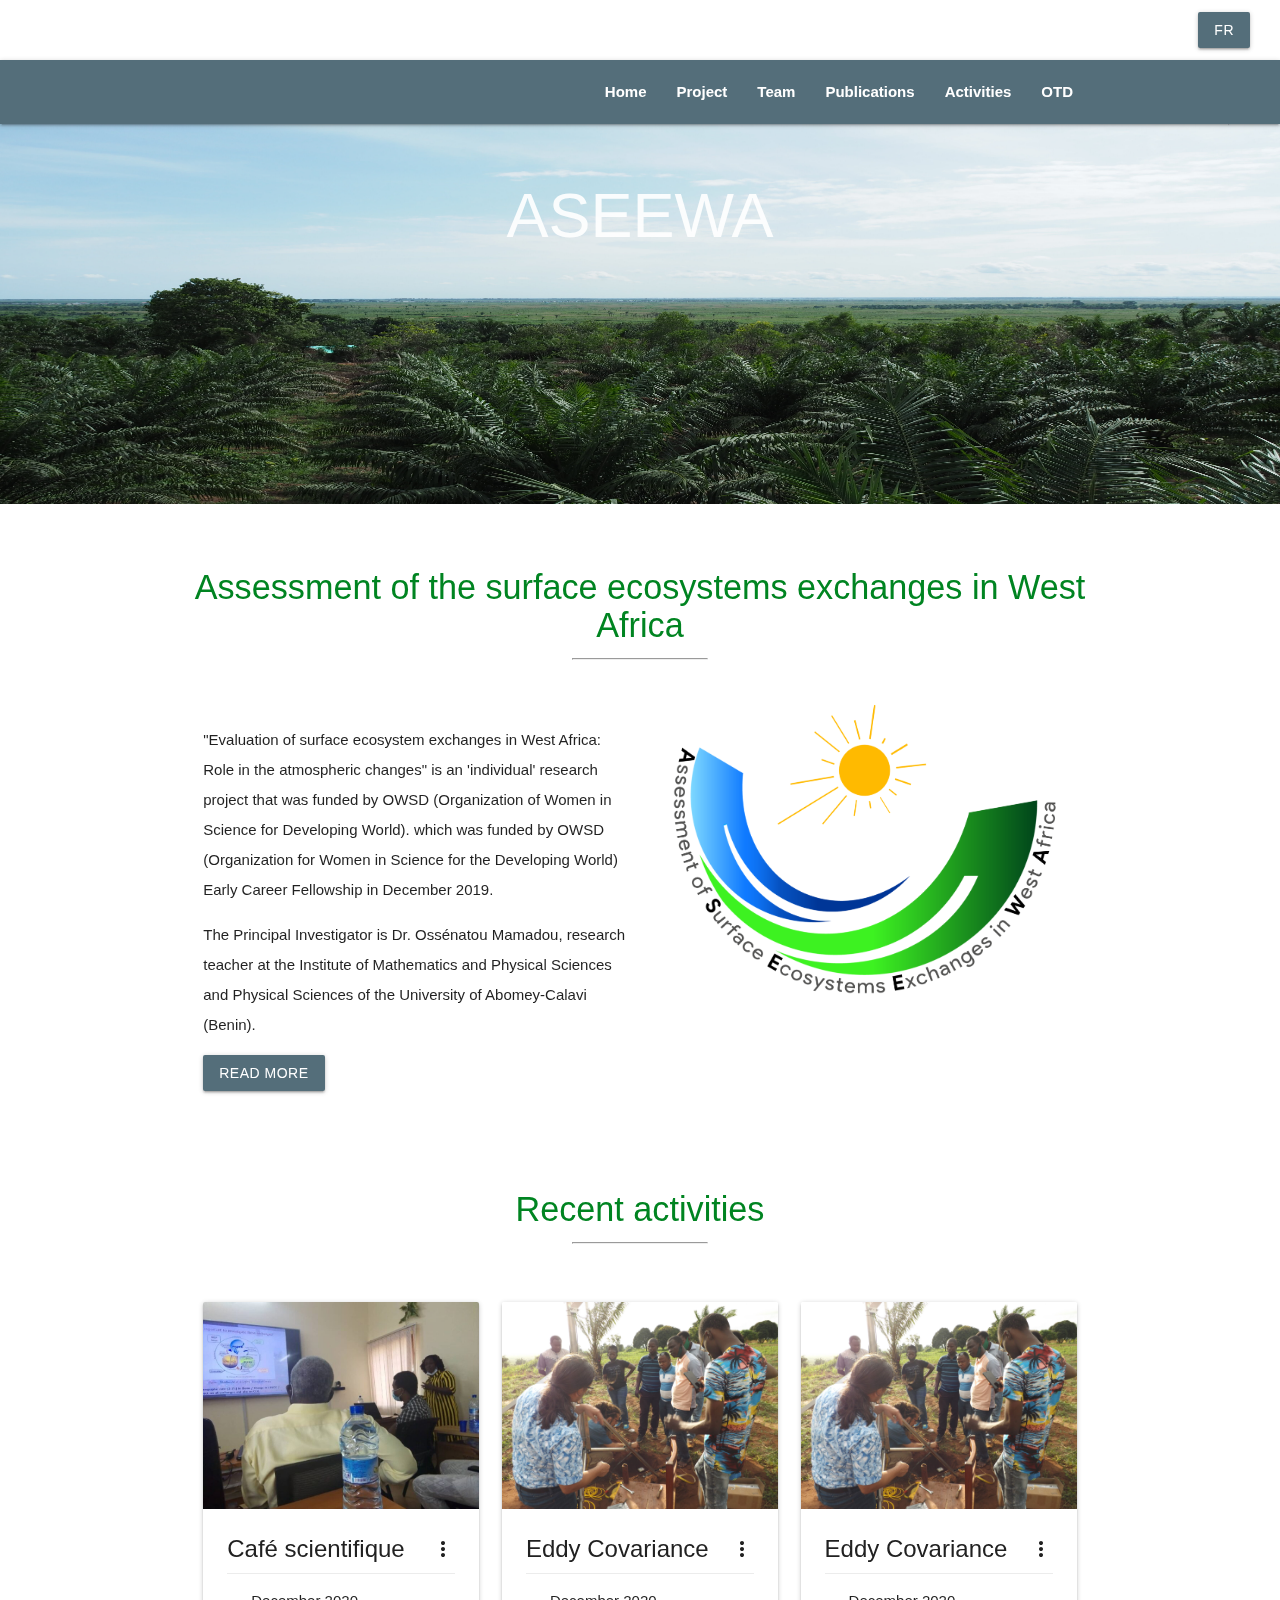
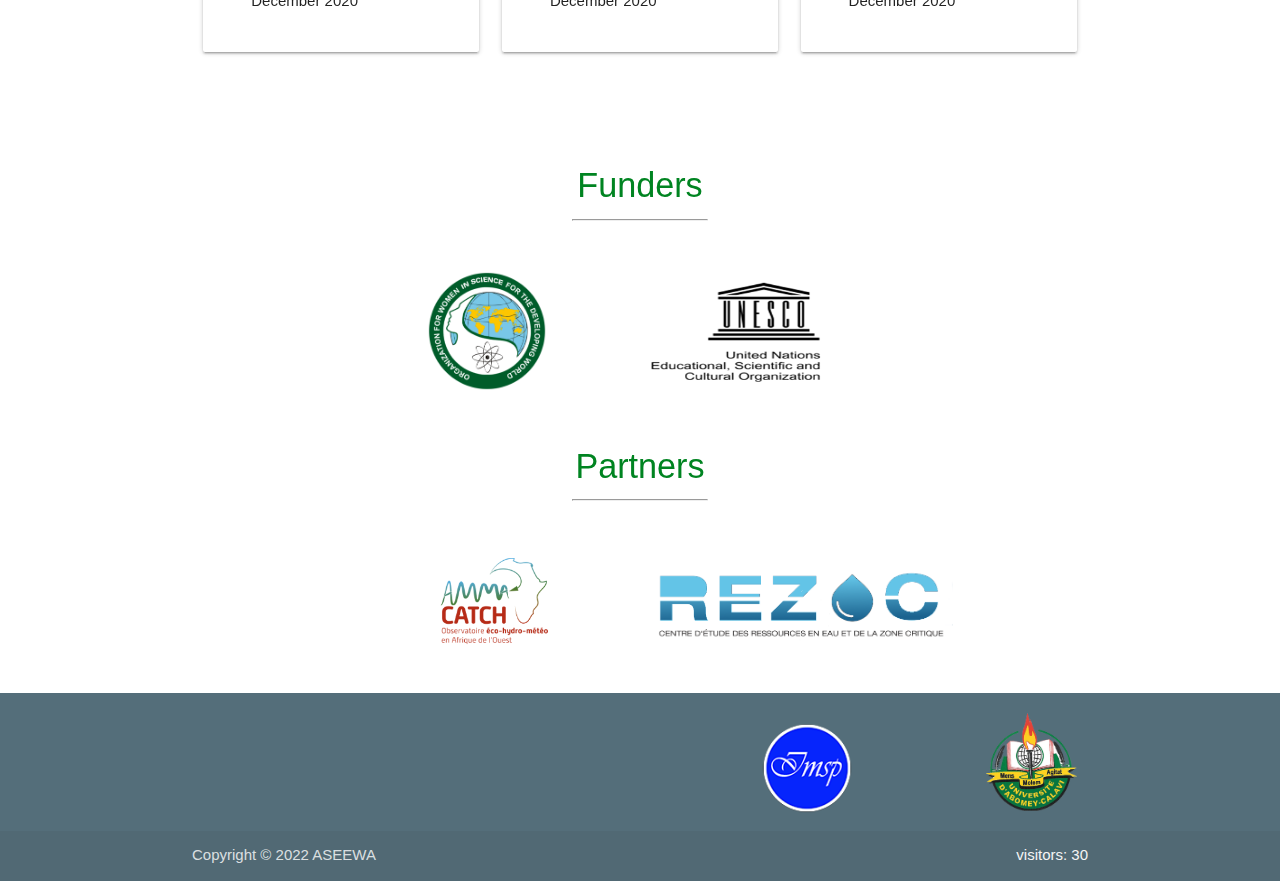
<file: index.html>
<!DOCTYPE html>
<html lang="en">
<head>
  <meta http-equiv="Content-Type" content="text/html; charset=UTF-8"/>
  <meta name="viewport" content="width=device-width, initial-scale=1"/>
  <title>aseewa</title>

  <!-- CSS  -->
  <link href="https://fonts.googleapis.com/icon?family=Material+Icons" rel="stylesheet">
  <link href="css/materialize.css" type="text/css" rel="stylesheet" media="screen,projection"/>
  <link href="style.css" type="text/css" rel="stylesheet" media="screen,projection"/>
</head>
<body>
  <div class="topnav">

    <div> <a class='dropdown-trigger btn langue' href='#' data-target='dropdown1'>FR</a></div>

      <!-- Dropdown Structure -->
      <ul id='dropdown1' class='dropdown-content drop-trad'>
        <li><a href="#!">french</a></li>
        <li><a href="#!">english</a></li>
      </ul>
  </div>
  
  <nav class=" nav" role="navigation">
    <div class="nav-wrapper container">
      <ul class="right hide-on-med-and-down">
        <li><a href="index.html">Home</a></li>
        <li><a href="projet.html">Project</a></li>
        <li><a href="equipe.html">Team</a></li>
        <li><a href="publication.html">Publications</a></li>
        <li><a href="activite.html">Activities</a></li>
        <li><a href="https://duamelo.github.io/centrale-imsp-documentation/" target="blank">OTD</a></li>
      </ul>
     
      <ul id="nav-mobile" class="sidenav">
        <li><a href="index.html">Home</a></li>
        <li><a href="projet.html">Project</a></li>
        <li><a href="equipe.html">Team</a></li>
        <li><a href="publication.html">Publications</a></li>
        <li><a href="activite.html">Activities</a></li>
        <li><a href="https://duamelo.github.io/centrale-imsp-documentation/" target="blank">OTD</a></li>
      </ul>
      <a href="#" data-target="nav-mobile" class="sidenav-trigger"><i class="material-icons">menu</i></a>
    </div>
  </nav>

  <div id="index-banner" class="parallax-container">
    <div class="section no-pad-bot">
      <div class="container">
        <br><br>
        <h1 class="header center text-lighten-2">ASEEWA</h1>
       
        <br><br>

      </div>
    </div>
    <div class="parallax"><img src="home.jpg" class="para"/></div>
  </div>


  <div class="container">
    <div class="section">
      <h4 class="center-align me read-more">Assessment of the surface ecosystems exchanges in West Africa</h4> 
      <hr class="center-align hr-width"/>
      <!--   Icon Section   -->
      <div class="row about-description">
        <div class="col s12 m6 ">
          <p>
            "Evaluation of surface ecosystem exchanges in West Africa:
            Role in the atmospheric changes" is an 'individual' research project that was funded by OWSD (Organization of Women in Science for Developing World). 
            which was funded by OWSD (Organization for Women in Science for the Developing World)
            Early Career Fellowship in December 2019.
            <p>
              The Principal Investigator
              is Dr. Ossénatou Mamadou, research teacher at the Institute of Mathematics and Physical Sciences
              and Physical Sciences of the University of Abomey-Calavi (Benin).
            </p>
            </p>
            <a href="projet.html"> <button type="button" class="btn know-more">read more</button> </a> 
        </div>

        <div class="col s12 m6">
            <div class="about">
            </div>
        </div>
    </div>
    </div>

</div>

<div class="container">
  <div class="section">
    <h4 class="center-align me read-more"> Recent activities</h4> 
    <hr class="center-align hr-width home-activities-section"/>

    <div class="row">
      <div class="col s12 m4">
        <div class="card hoverable">
          <div class="card-image waves-effect waves-block waves-light">
            <img class="activator" src="img/Caf1-768x576.jpg">
          </div>
          <div class="card-content">
            <span class="card-title activator grey-text text-darken-4">Café scientifique<i class="material-icons right">more_vert</i></span>
            <div class="card-action">
              <span> December 2020</span>
            </div>
          </div>
          <div class="card-reveal">
              <span class="card-title grey-text text-darken-4"><i class="material-icons right">close</i></span>
              <p>Participation au Café Scientifique Participation au café scientifique organisé par l’IMSP.</p>
            </div>
        </div>
    </div>
    <div class="col s12 m4">
      <div class="card hoverable">
        <div class="card-image waves-effect waves-block waves-light">
          <img class="activator" src="img/im1-scaled.jpg">
        </div>
        <div class="card-content">
          <span class="card-title activator grey-text text-darken-4">Eddy Covariance<i class="material-icons right">more_vert</i></span>
          <div class="card-action">
            <span> December 2020</span>
          </div>
        </div>
        <div class="card-reveal">
            <span class="card-title grey-text text-darken-4"><i class="material-icons right">close</i></span>
            <p>Installation of Eddy covariance website. <br/> We installed the eddy covariance website in December 2020.</p>
          </div>
      </div>
    </div>
    <div class="col s12 m4">
      <div class="card hoverable">
        <div class="card-image waves-effect waves-block waves-light">
          <img class="activator" src="img/im1-scaled.jpg">
        </div>
        <div class="card-content">
          <span class="card-title activator grey-text text-darken-4">Eddy Covariance<i class="material-icons right">more_vert</i></span>
          <div class="card-action">
            <span> December 2020</span>
          </div>
        </div>
        <div class="card-reveal">
            <span class="card-title grey-text text-darken-4"><i class="material-icons right">close</i></span>
            <p>Installation of Eddy covariance website. <br/> We installed the eddy covariance website in December 2020.</p>
          </div>
      </div>
    </div>
   
    </div>

  </div>
</div>


<div class="container">
  <div class="section">
    <h4 class="center-align me read-more">Funders</h4> 
    <hr class="center-align hr-width home-activities-section"/>

    <div class="row">
      <div class="col s12 m3"></div>
      <div class="col s12 m3">
        <img src="partenaire1.png" alt="" style="position: relative;height: 120px; text-align: center;  ">
      </div>
      <div class="col s12 m3">
        <img src="partenaire2.png" alt="" style="position: relative;height: 120px; width: 90%; text-align: center; " >
      </div>
      <div class="col s12 m4"></div>

    </div>
    <h4 class="center-align me read-more">Partners</h4> 
    <hr class="center-align hr-width home-activities-section"/>

    <div class="row">
      <div class="col s12 m3"></div>
      <div class="col s12 m3">
        <img src="catch.png" alt="" style="position: relative; height: 100px;">
      </div>
      <div class="col s12 m3">
        <img src="rezoc.png" alt="" style="position: relative; height: 90px; top: 15px; ">
      </div>
      <div class="col s12 m4"></div>
    </div>
  </div>
</div>


<footer class="page-footer">
  <div class="container">
    <div class="row">
      <div class="col s12 m6">
        
      </div>
      <div class="col s12 m3">
        <img src="imsp.png" alt="" style="position: relative; float: right; top: 10px; width: 45%;" >
      </div>
      <div class="col s12 m3">
        <img src="logo_uac.png" alt="" style="position: relative; width: 45%; float: right;" >
      </div>
    </div>
  </div>
  <div class="footer-copyright">
    <div class="container">
        Copyright © 2022 ASEEWA
    <span class="grey-text text-lighten-4 right">visitors: 30</span>
    </div>
  </div>
</footer>



  <!--  Scripts-->
  <script src="https://code.jquery.com/jquery-2.1.1.min.js"></script>
  <script src="js/materialize.js"></script>
  <script src="js/init.js"></script>

  </body>
</html>
</file>
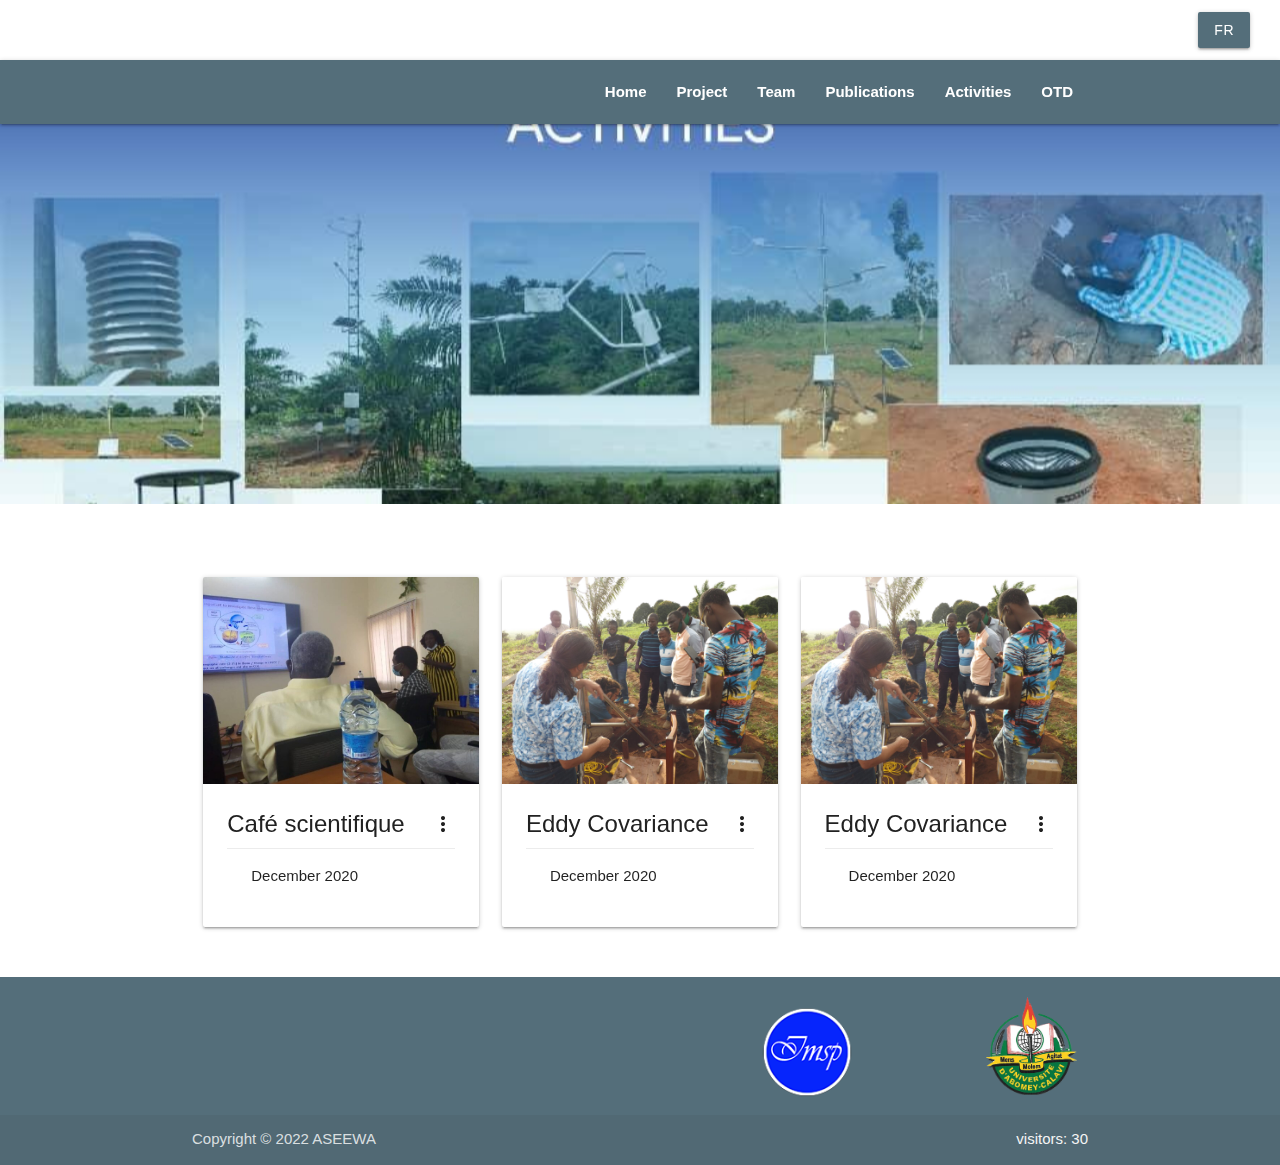
<file: activite.html>
<!DOCTYPE html>
<html lang="en">
<head>
  <meta http-equiv="Content-Type" content="text/html; charset=UTF-8"/>
  <meta name="viewport" content="width=device-width, initial-scale=1"/>
  <title>aseewa</title>

  <!-- CSS  -->
  <link href="https://fonts.googleapis.com/icon?family=Material+Icons" rel="stylesheet">
  <link href="css/materialize.css" type="text/css" rel="stylesheet" media="screen,projection"/>
  <link href="style.css" type="text/css" rel="stylesheet" media="screen,projection"/>
</head>
<body>
  <div class="topnav">
    <div> <a class='dropdown-trigger btn langue' href='#' data-target='dropdown1'>FR</a></div>

      <!-- Dropdown Structure -->
      <ul id='dropdown1' class='dropdown-content drop-trad'>
        <li><a href="#!">french</a></li>
        <li><a href="#!">english</a></li>
      </ul>
  </div>
  
  
  <nav class=" nav" role="navigation">
    <div class="nav-wrapper container">
     
      <ul class="right hide-on-med-and-down">
        <li><a href="index.html">Home</a></li>
        <li><a href="projet.html">Project</a></li>
        <li><a href="equipe.html">Team</a></li>
        <li><a href="publication.html">Publications</a></li>
        <li><a href="activite.html">Activities</a></li>
        <li><a href="https://duamelo.github.io/centrale-imsp-documentation/" target="blank">OTD</a></li>
      </ul>
     
      <ul id="nav-mobile" class="sidenav">
        <li><a href="index.html">home</a></li>
        <li><a href="projet.html">Project</a></li>
        <li><a href="equipe.html">Team</a></li>
        <li><a href="publication.html">Publications</a></li>
        <li><a href="activite.html">Activities</a></li>
        <li><a href="https://duamelo.github.io/centrale-imsp-documentation/" target="blank">OTD</a></li>
      </ul>
      <a href="#" data-target="nav-mobile" class="sidenav-trigger"><i class="material-icons">menu</i></a>
    </div>
  </nav>

  <div id="index-banner" class="parallax-container">
    <div class="section no-pad-bot">
      <div class="container">
        <br><br>
        <!-- <h1 class="header center text-lighten-2">ASEEWA</h1> -->
        <div class="row center">
          <!-- <h5 class="header col s12 light description"> Activities organized by ASEEWA</h5> -->
        </div>

        <br><br>

      </div>
    </div>
    <div class="parallax"><img src="acti.jpeg" class="activite-banner"/></div>
  </div>

  <!-- <div class="container publication-content">
    <div class="row">
      <div class="col s4">
        <div class="card hoverable">
          <div class="card-image waves-effect waves-block waves-light">
            <img class="activator" src="https://www.aseew.org/wp-content/uploads/2022/02/Caf1-768x576.jpg">
          </div>
          <div class="card-content">
            <span class="card-title activator grey-text text-darken-4">Café scientifique<i class="material-icons right">more_vert</i></span>
            <div class="card-action">
              <span> ASEEW@</span>
            </div>
          </div>
          <div class="card-reveal">
              <span class="card-title grey-text text-darken-4"><i class="material-icons right">close</i></span>
              <p>Participation au Café Scientifique Participation au café scientifique organisé par l’IMSP.</p>
            </div>
        </div>
    </div>
    <div class="col s4">
      <div class="card hoverable">
        <div class="card-image waves-effect waves-block waves-light">
          <img class="activator" src="https://www.aseew.org/wp-content/uploads/2022/02/im2-scaled.jpg">
        </div>
        <div class="card-content">
          <span class="card-title activator grey-text text-darken-4">Eddy Covariance<i class="material-icons right">more_vert</i></span>
          <div class="card-action">
            <span> Décembre 2020</span>
          </div>
        </div>
        <div class="card-reveal">
            <span class="card-title grey-text text-darken-4"><i class="material-icons right">close</i></span>
            <p>Installation du site d’Eddy covariance Nous avons installé le site d’eddy covariance en Dec 2020.</p>
          </div>
      </div>
    </div>
    <div class="col s4">
      <div class="card hoverable">
        <div class="card-image waves-effect waves-block waves-light">
          <img class="activator" src="https://www.aseew.org/wp-content/uploads/2022/02/im2-scaled.jpg">
        </div>
        <div class="card-content">
          <span class="card-title activator grey-text text-darken-4">Eddy Covariance<i class="material-icons right">more_vert</i></span>
          <div class="card-action">
            <span> Décembre 2020</span>
          </div>
        </div>
        <div class="card-reveal">
            <span class="card-title grey-text text-darken-4"><i class="material-icons right">close</i></span>
            <p>Installation du site d’Eddy covariance Nous avons installé le site d’eddy covariance en Dec 2020.</p>
          </div>
      </div>
    </div>

</div>

</div> -->


<div class="container publication-content">
  <div class="section">
    <!-- <h4 class="center-align me">Nos activités récentes</h4> -->
    <!-- <hr class="center-align hr-width"/> -->

    <div class="row">
      <div class="col s12 m4">
        <div class="card hoverable">
          <div class="card-image waves-effect waves-block waves-light">
            <img class="activator" src="img/Caf1-768x576.jpg">
          </div>
          <div class="card-content">
            <span class="card-title activator grey-text text-darken-4">Café scientifique<i class="material-icons right">more_vert</i></span>
            <div class="card-action">
              <span> December 2020</span>
            </div>
          </div>
          <div class="card-reveal">
              <span class="card-title grey-text text-darken-4"><i class="material-icons right">close</i></span>
              <p>Participation au Café Scientifique Participation au café scientifique organisé par l’IMSP.</p>
            </div>
        </div>
    </div>
    <div class="col s12 m4">
      <div class="card hoverable">
        <div class="card-image waves-effect waves-block waves-light">
          <img class="activator" src="img/im1-scaled.jpg">
        </div>
        <div class="card-content">
          <span class="card-title activator grey-text text-darken-4">Eddy Covariance<i class="material-icons right">more_vert</i></span>
          <div class="card-action">
            <span> December 2020</span>
          </div>
        </div>
        <div class="card-reveal">
            <span class="card-title grey-text text-darken-4"><i class="material-icons right">close</i></span>
            <p>Installation of Eddy covariance website. <br/> We installed the eddy covariance website in December 2020.</p>
          </div>
      </div>
    </div>
    <div class="col s12 m4">
      <div class="card hoverable">
        <div class="card-image waves-effect waves-block waves-light">
          <img class="activator" src="img/im1-scaled.jpg">
        </div>
        <div class="card-content">
          <span class="card-title activator grey-text text-darken-4">Eddy Covariance<i class="material-icons right">more_vert</i></span>
          <div class="card-action">
            <span> December 2020</span>
          </div>
        </div>
        <div class="card-reveal">
            <span class="card-title grey-text text-darken-4"><i class="material-icons right">close</i></span>
            <p>Installation of Eddy covariance website. <br/> We installed the eddy covariance website in December 2020.</p>
          </div>
      </div>
    </div>
   
    </div>

  </div>
</div>


<footer class="page-footer">
  <div class="container">
    <div class="row">
      <div class="col s12 m6">
        
      </div>
      <div class="col s12 m3">
        <img src="imsp.png" alt="" style="position: relative; float: right; top: 10px; width: 45%;" >
      </div>
      <div class="col s12 m3">
        <img src="logo_uac.png" alt="" style="position: relative; width: 45%; float: right;" >
      </div>
    </div>
  </div>
  <div class="footer-copyright">
    <div class="container">
        Copyright © 2022 ASEEWA
    <span class="grey-text text-lighten-4 right">visitors: 30</span>
    </div>
  </div>
</footer>



  <!--  Scripts-->
  <script src="https://code.jquery.com/jquery-2.1.1.min.js"></script>
  <script src="js/materialize.js"></script>
  <script src="js/init.js"></script>

  </body>
</html>
</file>
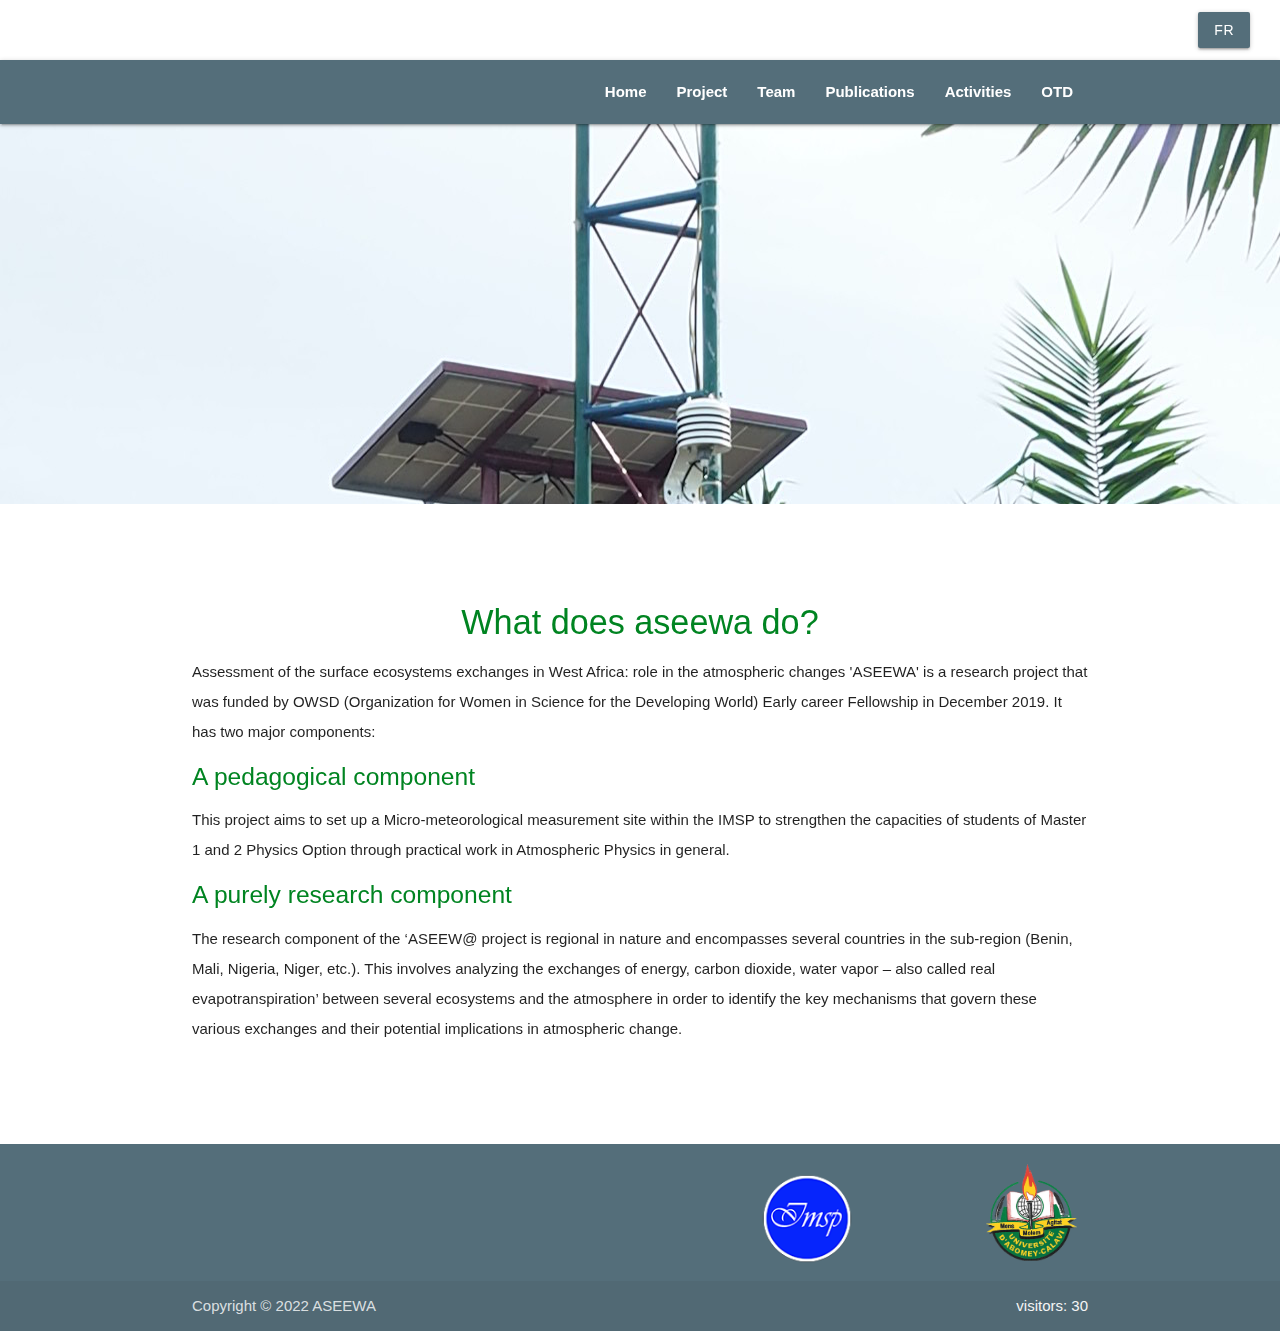
<file: projet.html>
<!DOCTYPE html>
<html lang="en">
<head>
  <meta http-equiv="Content-Type" content="text/html; charset=UTF-8"/>
  <meta name="viewport" content="width=device-width, initial-scale=1"/>
  <title>aseewa</title>

  <!-- CSS  -->
  <link href="https://fonts.googleapis.com/icon?family=Material+Icons" rel="stylesheet">
  <link href="css/materialize.css" type="text/css" rel="stylesheet" media="screen,projection"/>
  <link href="style.css" type="text/css" rel="stylesheet" media="screen,projection"/>
</head>
<body>
  <div class="topnav">
    <div> <a class='dropdown-trigger btn langue' href='#' data-target='dropdown1'>FR</a></div>

      <!-- Dropdown Structure -->
      <ul id='dropdown1' class='dropdown-content drop-trad'>
        <li><a href="#!">french</a></li>
        <li><a href="#!">english</a></li>
      </ul>
  </div>
  
  
  <nav class=" nav" role="navigation">
    <div class="nav-wrapper container">
     
      <ul class="right hide-on-med-and-down">
        <li><a href="index.html">Home</a></li>
        <li><a href="projet.html">Project</a></li>
        <li><a href="equipe.html">Team</a></li>
        <li><a href="publication.html">Publications</a></li>
        <li><a href="activite.html">Activities</a></li>
        <li><a href="https://duamelo.github.io/centrale-imsp-documentation/" target="blank">OTD</a></li>
      </ul>
     
      <ul id="nav-mobile" class="sidenav">
        <li><a href="index.html">home</a></li>
        <li><a href="projet.html">Project</a></li>
        <li><a href="equipe.html">Team</a></li>
        <li><a href="publication.html">Publications</a></li>
        <li><a href="activite.html">Activities</a></li>
        <li><a href="https://duamelo.github.io/centrale-imsp-documentation/" target="blank">OTD</a></li>
      </ul>
      <a href="#" data-target="nav-mobile" class="sidenav-trigger"><i class="material-icons">menu</i></a>
    </div>
  </nav>
  <div id="index-banner" class="parallax-container">
    <div class="section no-pad-bot">
      <div class="container">
        <br><br>
        <!-- <h1 class="header center text-lighten-2">ASEEWA</h1> -->
       
        <br><br>

      </div>
    </div>
    <div class="parallax"><img src="P4191598.JPG"/></div>
  </div>


  <div class="container detail-projet">
    <h4 class="center-align me read-more">What does aseewa do?</h4> 
    <p>
      Assessment of the surface ecosystems exchanges in West Africa: 
      role in the atmospheric changes 'ASEEWA' is a research project 
      that was funded by OWSD (Organization for Women in Science for 
      the Developing World) Early career Fellowship in December 2019.
       It has two major components:
    </p>

    <h5 class="read-more">A pedagogical component</h5>

    <p>
        This project aims to set up a Micro-meteorological measurement site within
         the IMSP to strengthen the   capacities of students of Master 1 and 2 Physics
        Option through practical work in Atmospheric Physics in general.
    </p>

    <h5 class="read-more"> A purely research component </h5>
    
    <p>
        The research component of the ‘ASEEW@ project is regional in nature and encompasses
        several countries in the sub-region (Benin, Mali, Nigeria, Niger, etc.). This involves 
        analyzing the exchanges of energy, carbon dioxide, water vapor – also called real evapotranspiration’ 
        between several ecosystems and the atmosphere in order to identify the key mechanisms that govern these
        various exchanges and their potential implications in atmospheric change.
    </p>
  </div>



  <footer class="page-footer">
    <div class="container">
      <div class="row">
        <div class="col s12 m6">
          
        </div>
        <div class="col s12 m3">
          <img src="imsp.png" alt="" style="position: relative; float: right; top: 10px; width: 45%;" >
        </div>
        <div class="col s12 m3">
          <img src="logo_uac.png" alt="" style="position: relative; width: 45%; float: right;" >
        </div>
      </div>
    </div>
    <div class="footer-copyright">
      <div class="container">
          Copyright © 2022 ASEEWA
      <span class="grey-text text-lighten-4 right">visitors: 30</span>
      </div>
    </div>
  </footer>
  
  

  <!--  Scripts-->
  <script src="https://code.jquery.com/jquery-2.1.1.min.js"></script>
  <script src="js/materialize.js"></script>
  <script src="js/init.js"></script>

  </body>
</html>
</file>
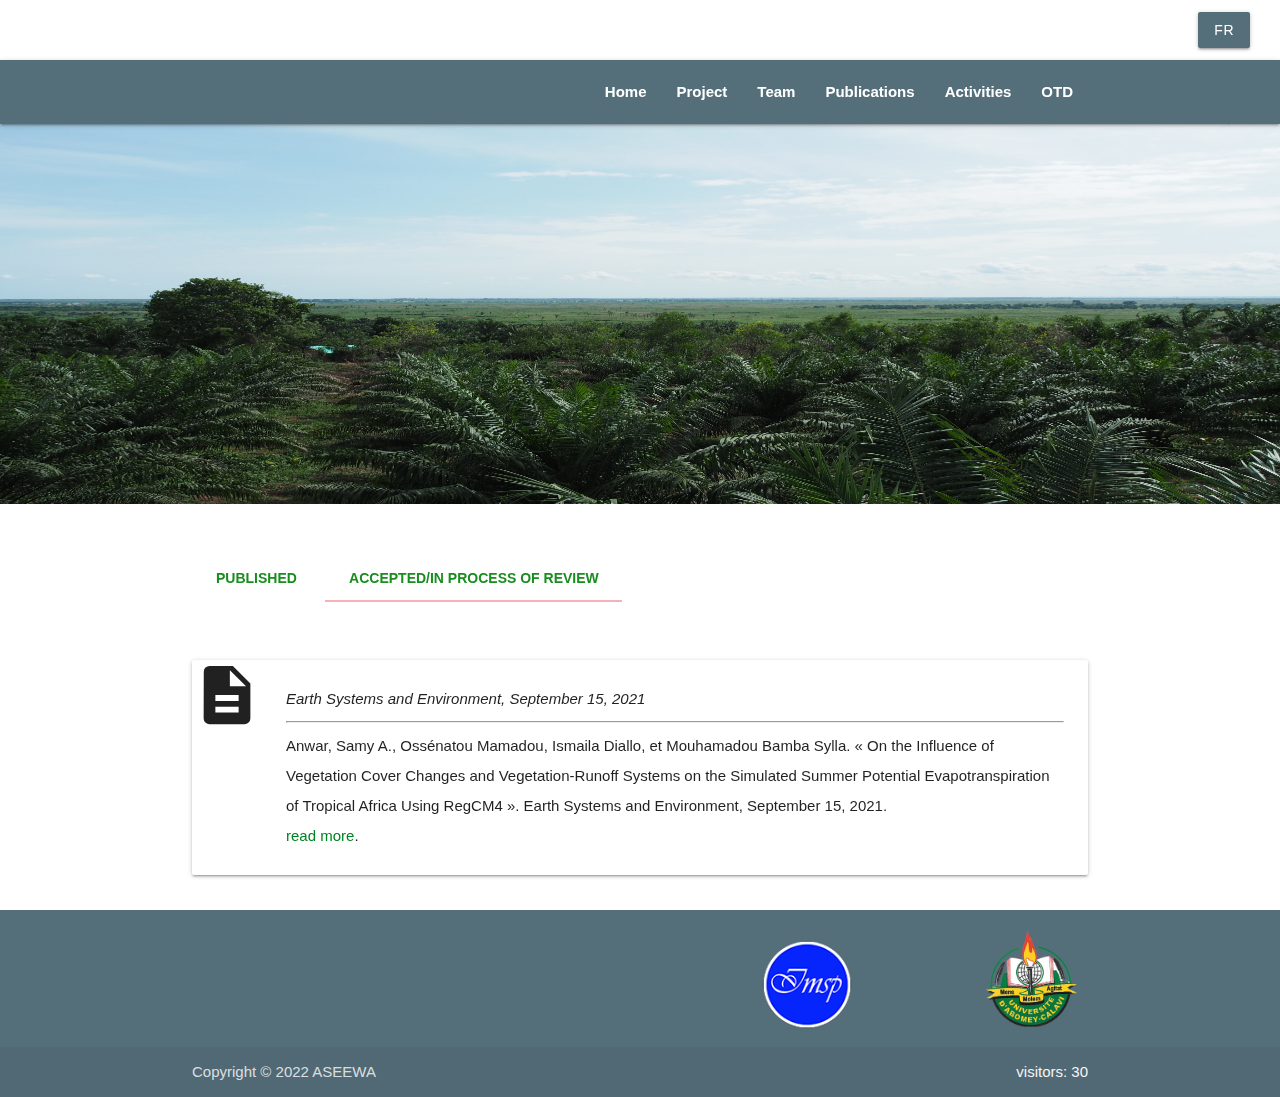
<file: publication.html>
<!DOCTYPE html>
<html lang="en">
<head>
  <meta http-equiv="Content-Type" content="text/html; charset=UTF-8"/>
  <meta name="viewport" content="width=device-width, initial-scale=1"/>
  <title>aseew@</title>

  <!-- CSS  -->
  <link href="https://fonts.googleapis.com/icon?family=Material+Icons" rel="stylesheet">
  <link href="css/materialize.css" type="text/css" rel="stylesheet" media="screen,projection"/>
  <link href="style.css" type="text/css" rel="stylesheet" media="screen,projection"/>
</head>
<body>
  <div class="topnav">
    <div> <a class='dropdown-trigger btn langue' href='#' data-target='dropdown1'>FR</a></div>

      <!-- Dropdown Structure -->
      <ul id='dropdown1' class='dropdown-content drop-trad'>
        <li><a href="#!">french</a></li>
        <li><a href="#!">english</a></li>
      </ul>
  </div>
  
  <nav class=" nav" role="navigation">
    <div class="nav-wrapper container">
     
      <ul class="right hide-on-med-and-down">
        <li><a href="index.html">Home</a></li>
        <li><a href="projet.html">Project</a></li>
        <li><a href="equipe.html">Team</a></li>
        <li><a href="publication.html">Publications</a></li>
        <li><a href="activite.html">Activities</a></li>
        <li><a href="https://duamelo.github.io/centrale-imsp-documentation/" target="blank">OTD</a></li>
      </ul>
     
      <ul id="nav-mobile" class="sidenav">
        <li><a href="index.html">home</a></li>
        <li><a href="projet.html">Project</a></li>
        <li><a href="equipe.html">Team</a></li>
        <li><a href="publication.html">Publications</a></li>
        <li><a href="activite.html">Activities</a></li>
        <li><a href="https://duamelo.github.io/centrale-imsp-documentation/" target="blank">OTD</a></li>
      </ul>
      <a href="#" data-target="nav-mobile" class="sidenav-trigger"><i class="material-icons">menu</i></a>
    </div>
  </nav>

  <div id="index-banner" class="parallax-container">
    <div class="section no-pad-bot">
      <div class="container">
        <br><br>
        <!-- <h1 class="header center text-lighten-2">ASEEWA</h1> -->
        <div class="row center">
          <!-- <h5 class="header col s12 light description">Articles in the context of the ASEEWA project </h5> -->
        </div>
      
        <br><br>

      </div>
    </div>
    <div class="parallax"><img src="home.jpg" class="para"/></div>
  </div>




  <div class="container publication-content">

    <ul id="tabs-swipe-demo" class="tabs pub-tabs">
      <li class="tab col s3"><a href="#test-swipe-1" class="onglet"> Published </a></li>
      <li class="tab col s3"><a class="active onglet" href="#test-swipe-2">Accepted/In process of review</a></li>
    </ul>

    <div id="test-swipe-1" class="col s12">
      <div class="row">
        <div class="col s12 ">
          <div class="card horizontal">
            <div class="card-image">
              <i class="material-icons book-icon">description</i>
            </div>
            <div class="card-stacked">
         
              <div class="card-content">
                <p class="title-article">Earth Systems and Environment, September 15, 2021</p> 
                <hr/>
                <p> Anwar, Samy A.,<strong> Ossénatou Mamadou </strong>, Ismaila Diallo, et Mouhamadou Bamba Sylla.
                   « On the Influence of Vegetation Cover Changes and Vegetation-Runoff Systems on the
                    Simulated Summer Potential Evapotranspiration of Tropical Africa Using RegCM4 ».
                     Earth Systems and Environment, 15 septembre 2021. <br/> 
                     <a href="https://doi.org/10.1007/s41748-021-00252-3" class="read-more">read more</a>.</p>
              </div>
            </div>
          </div>
        </div>
      </div>
      <div class="row">
        <div class="col s12 ">
          <div class="card horizontal">
            <div class="card-image">
              <i class="material-icons book-icon">description</i>
            </div>
            <div class="card-stacked">
         
              <div class="card-content">
                <p class="title-article">Atmospheric Research 268, April 15, 2022</p>
                <hr/>
                <p> <strong> Hounsinou, Miriam, Ossénatou Mamadou</strong>, Maxime Wudba, Basile Kounouhewa, et Jean-Martial Cohard.
                   « Integral Turbulence Characteristics over a Clear Woodland Forest in Northern Benin (West Africa) ».
                    Atmospheric Research 268 (April 15, 2022): 105985. 
                    <br/>
                    <a href="https://doi.org/10.1016/j.atmosres.2021.105985" class="read-more">read more</a>.
                  </p>
              </div>
            </div>
          </div>
        </div>
      </div>
      <div class="row">
        <div class="col s12 ">
          <div class="card horizontal">
            <div class="card-image">
              <i class="material-icons book-icon">description</i>
            </div>
            <div class="card-stacked">
         
              <div class="card-content">
                <p class="title-article">Earth Systems and Environment, September 15, 2021</p> 
                <hr/>
                <p> Anwar, Samy A., Ossénatou Mamadou, Ismaila Diallo, et Mouhamadou Bamba Sylla.
                   « On the Influence of Vegetation Cover Changes and Vegetation-Runoff Systems on the
                    Simulated Summer Potential Evapotranspiration of Tropical Africa Using RegCM4 ».
                     Earth Systems and Environment, September 15, 2021. <br/> 
                     <a href="https://doi.org/10.1007/s41748-021-00252-3" class="read-more">read more</a>.</p>
              </div>
            </div>
          </div>
        </div>
      </div>
      <div class="row">
        <div class="col s12 ">
          <div class="card horizontal">
            <div class="card-image">
              <i class="material-icons book-icon">description</i>
            </div>
            <div class="card-stacked">
         
              <div class="card-content">
                <p class="title-article">Earth Systems and Environment, September 15, 2021</p> 
                <hr/>
                <p> Anwar, Samy A., Ossénatou Mamadou, Ismaila Diallo, et Mouhamadou Bamba Sylla.
                   « On the Influence of Vegetation Cover Changes and Vegetation-Runoff Systems on the
                    Simulated Summer Potential Evapotranspiration of Tropical Africa Using RegCM4 ».
                     Earth Systems and Environment, September 15, 2021. <br/>
                      <a href="https://doi.org/10.1007/s41748-021-00252-3" class="read-more">read more</a>.</p>
              </div>
            </div>
          </div>
        </div>
      </div>
    </div>
    <div id="test-swipe-2" class="col s12">
      <div class="row">
        <div class="col s12 ">
          <div class="card horizontal">
            <div class="card-image">
              <i class="material-icons book-icon">description</i>
            </div>
            <div class="card-stacked">
              <div class="card-content">
                <p class="title-article">Earth Systems and Environment, September 15, 2021</p> 
                <hr/>
                <p> Anwar, Samy A., Ossénatou Mamadou, Ismaila Diallo, et Mouhamadou Bamba Sylla.
                   « On the Influence of Vegetation Cover Changes and Vegetation-Runoff Systems on the
                    Simulated Summer Potential Evapotranspiration of Tropical Africa Using RegCM4 ».
                     Earth Systems and Environment, September 15, 2021. <br/> 
                     <a href="https://doi.org/10.1007/s41748-021-00252-3" class="read-more">read more</a>.</p>
              </div>
            </div>
          </div>
        </div>
      </div>
    </div>
  </div>


  <footer class="page-footer">
    <div class="container">
      <div class="row">
        <div class="col s12 m6">
          
        </div>
        <div class="col s12 m3">
          <img src="imsp.png" alt="" style="position: relative; float: right; top: 10px; width: 45%;" >
        </div>
        <div class="col s12 m3">
          <img src="logo_uac.png" alt="" style="position: relative; width: 45%; float: right;" >
        </div>
      </div>
    </div>
    <div class="footer-copyright">
      <div class="container">
          Copyright © 2022 ASEEWA
      <span class="grey-text text-lighten-4 right">visitors: 30</span>
      </div>
    </div>
  </footer>
  
  


  <!--  Scripts-->
  <script src="https://code.jquery.com/jquery-2.1.1.min.js"></script>
  <script src="js/materialize.js"></script>
  <script src="js/init.js"></script>

  </body>
</html>
</file>
<file: style.css>
/* Custom Stylesheet */
/**
 * Use this file to override Materialize files so you can update
 * the core Materialize files in the future
 *
 * Made By MaterializeCSS.com
 */

nav ul a,
nav .brand-logo {
  color: rgb(76, 69, 69);
}

p {
  line-height: 2rem;
}

.sidenav-trigger {
  color: #26a69a;
}

.parallax-container {
  min-height: 380px;
  line-height: 0;
  height: auto;
  color: rgba(255,255,255,.9);
}
  .parallax-container .section {
    width: 100%;
  }

@media only screen and (max-width : 992px) {
  .parallax-container .section {
    position: absolute;
    top: 40%;
  }
  #index-banner .section {
    top: 10%;
  }
}

@media only screen and (max-width : 600px) {
  #index-banner .section {
    top: 0;
  }

  .nav{
    color: black;
    font-size:larger;
  }
  .nav ul li a {
    color: black;
    font-weight: bolder;
  }
}



.icon-block {
  padding: 0 15px;
}
.icon-block .material-icons {
  font-size: inherit;
}

footer.page-footer {
  margin: 0;
}



.nav{
  background-color: #546e7a;
  color: white;
  font-size:larger;
}

@media only screen and (min-width : 992px) {
  nav.nav ul li a {
    color: white;
    font-weight: bolder;
  }
}



.rejoindre{
  background-color: #546e7a;
}


.description{
  font-weight: bolder;
}

.about{
  position: relative;
  background-image: url("logo.png");
  background-position: right;
  background-repeat: no-repeat;
  background-size: cover;
  height: 320px;
  width: 100%;
  bottom: 30px;
}


.about-description{
  position: relative;
  margin-top: 50px;
}


.me {
  position: relative;
  margin-top: 50px;
}

.home-activities-section{
  position: relative;
  margin-bottom: 50px;
}

.equipe {
  position: relative;
  margin-top: 100px;
}

.detail-projet{
  position: relative;
  margin-top: 100px;
  margin-bottom: 100px;
}


.book-icon{
  position: relative;
  font-size: 70px;
}

.publication-content{
  position: relative;
  margin-top: 50px;
}

.pub-tabs{
  margin-bottom: 50px;
}


.activite-button{
  color: white;
}


.hr-width{
  width: 15%;
}

.page-footer{
  background-color: #546e7a;
}


.topnav{
  position: relative;
  height: 60px;
}

.logo{
  position: relative;
  width: 100%;
}

.logo-nav{
  position: relative;
  width: 10%;
  height: 80px;
  bottom: 10px;
}

.know-more{
  background-color: #546e7a;
}


.know-more:hover {
  background-color: #20a21c;
}


.tabs .tab a {
  color: #198d1e;
}


.tabs .tab a.active {
  color: #198d1e;
  background-color: transparent;
}

.otp{
  position: absolute;
  margin-left: 70px;
  height: auto;
  width: 5%;
  top: 0px;
}

.title{
  color: #198d1e;
}

.langue{
  position: relative;
  float: right;
  top: 12px;
  right: 30px;
  background-color: #546e7a;

}

.langue:hover{
  background-color:#008421 ;
}

.drop-trad{

  color: #198d1e;
}

.drop-trad li a{
  color: #198d1e;
}


.parten{
  /*background-color: black;*/
  height: 220px;
  width: 100%;
}


.second-part{
  position: relative;
  width: 180%;
  padding: 0px 20px 0px 20px;
}


.second-part1{
  position: relative;
  width: 300%;
  top: 20px;
}

.second-part2{
  position: relative;
  width: 100%;
  top: 15px;
}


.associate{
  position: relative;
  /*background-color: black;*/
  height: 400px;
}

.logo-footer{
  width: 50%;
}

.para{
  position: relative;
  height: 400px;
  width: 100%;
}

.onglet{
  color: #008421;
  font-weight: bolder;
}
.read-more{
  color: #008421;
}

.title-article{
  font-style: italic;
}

.photo{
  position: relative;
  width: 100%;
}
.osse{
  width: 100%;
}
.yaulande{
  height: 200px;
}
.banner-equipe{
  position: relative;
  /* height: 300px; */
  width: 0%;
}
.activite-banner{
  position: relative;
  width: 100%;
}

.projet-banner{
  position: relative;
  width: 50%;
}
</file>
